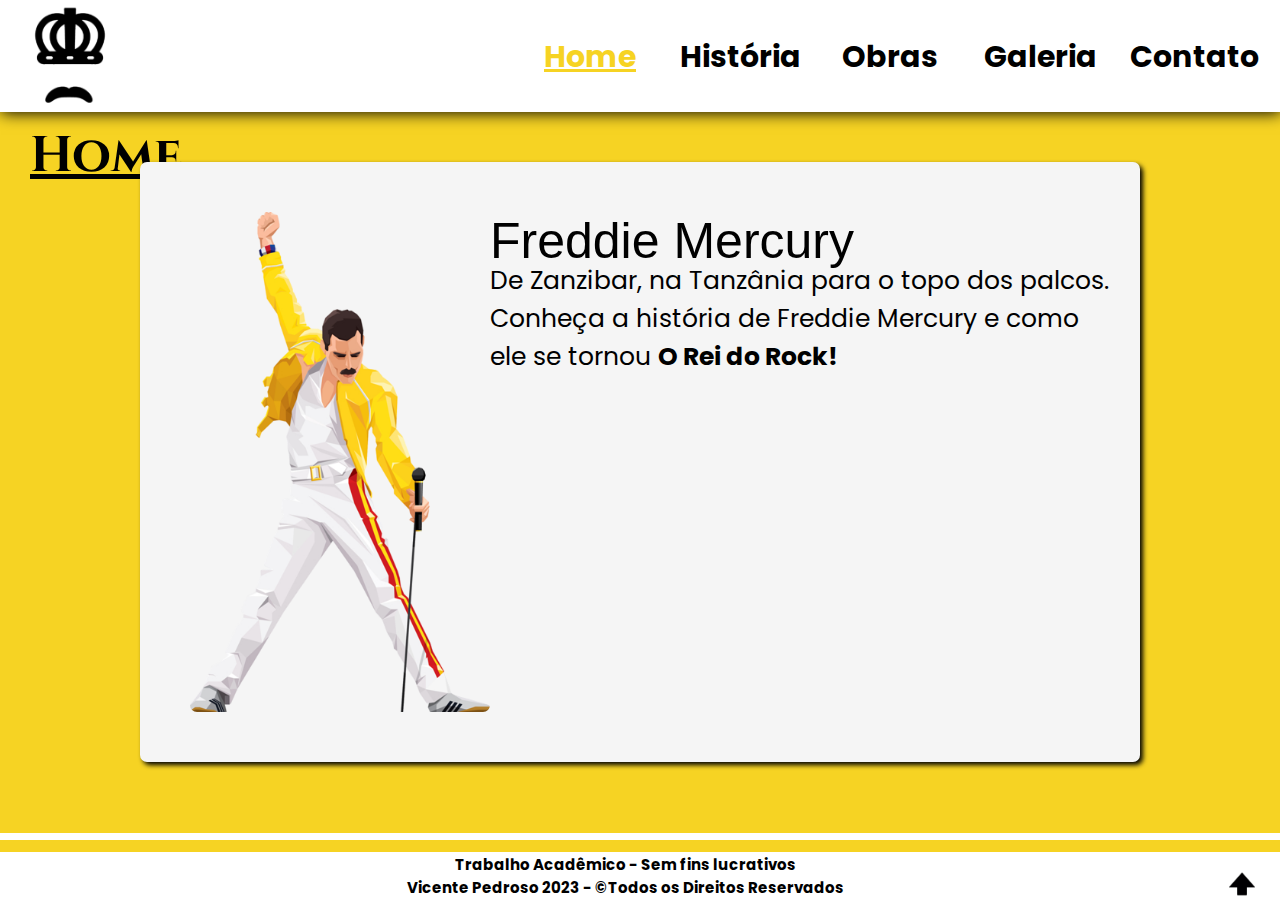
<file: index.html>
<!DOCTYPE html>
<html>
<head>
    <title>HOME - Freddie Mercury</title>
    <meta charset="UTF-8">
    <meta http-equiv="X-UA-Compatible" content="IE=edge">
    <link rel="shortcut icon" type="image/jpg" href="pics/icone.png"> 
    <link rel="stylesheet" href="style.css">
</head>

<body>
    <div class="pagina1">
        <nav>
            <ul>
                <li><a href="index.html"><div class="headermarktext">Home</div></a></li>
                <li><a href="historia.html">História</a>
                <ul>
                    <li><a href="historia.html"><h6>Início</h6></a></li>
                    <li><a href="https://vimathss.github.io/Vicente-Pedroso---Freddie-Mercury/historia.html#pag2"><h6>Sucesso</h6></a></li>
                    <li><a href="https://vimathss.github.io/Vicente-Pedroso---Freddie-Mercury/historia.html#pag3"><h6>Morte</h6></a></li>
                </ul>
                </li>
                <li><a href="obras.html">Obras</a></li>
                <li><a href="galeria.html">Galeria</a></li>
                <li><a href="contato.html">Contato</a></li>
            </ul>
        </nav>
         <a href="index.html"><img src="pics/icone2.png" width-="110px" height="110px" class="logo"></a>
        <div class="titulo">Home</div>

        <div class="homebox">
        <div class="titulohomebox">Freddie Mercury</div>
        <div class="textohomebox">De Zanzibar, na Tanzânia para o topo dos palcos.</br>Conheça a história de Freddie Mercury e como ele se tornou <b>O Rei do Rock!</b></div>
        <img src="pics/freddyart.png" class="fotohome">
        </div>

        <hr color="white">
        <div class="direito">Trabalho Acadêmico - Sem fins lucrativos</br> Vicente Pedroso 2023 - &copyTodos os Direitos Reservados<a href="#"><img src="pics/seta.png" width="2%" class="seta"></a></div>
    </div>    
</body>
</html>
</file>
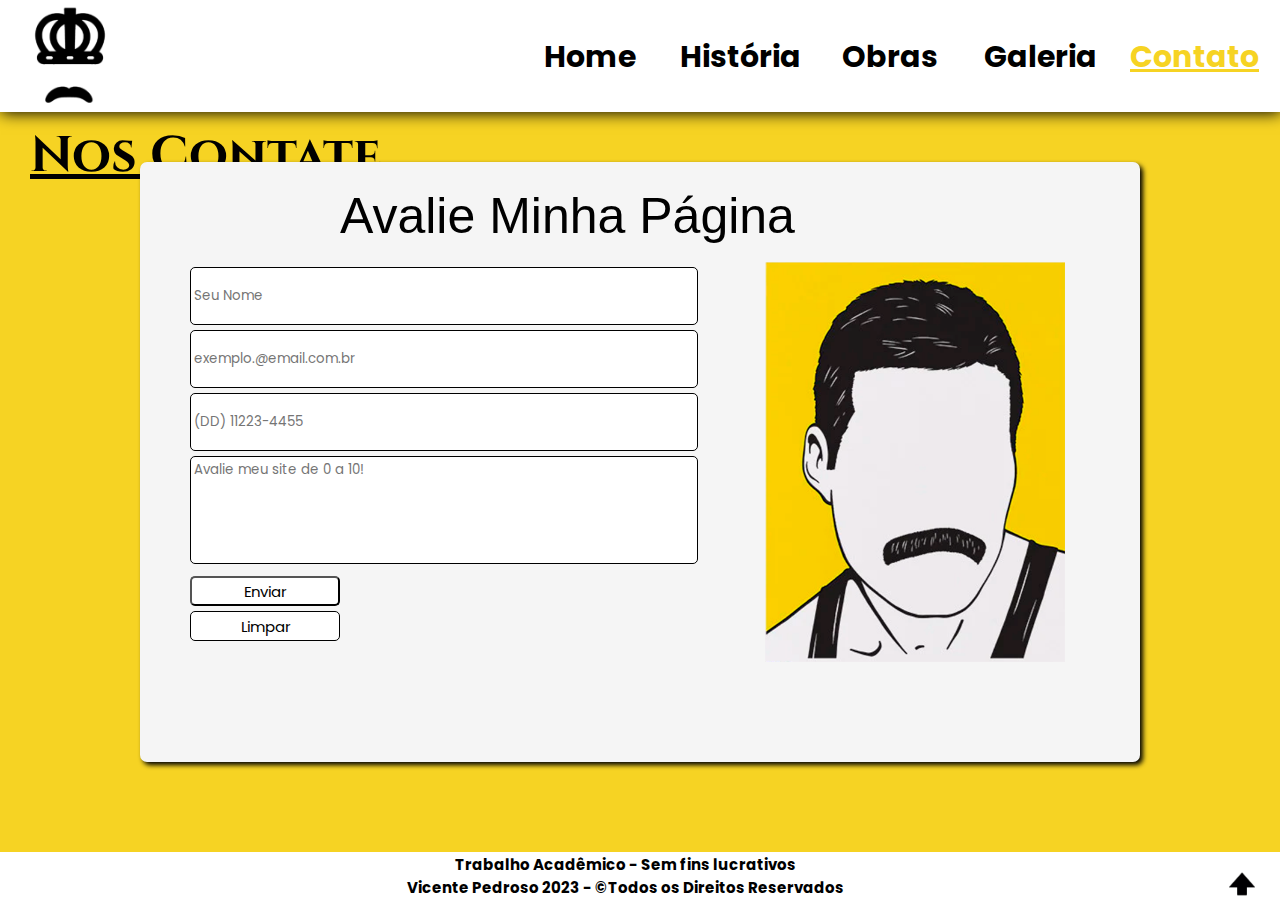
<file: contato.html>
<!DOCTYPE html>
<html>
<head>
    <title>CONTATO- Freddie Mercury</title>
    <meta charset="UTF-8">
    <meta http-equiv="X-UA-Compatible" content="IE=edge">
    <link rel="shortcut icon" type="image/jpg" href="pics/icone.png"> 
    <link rel="stylesheet" href="style.css">
    <script language="javascript" type="text/javascript"> 
    function aviso (){
        alert('Dados Enviados, entraremos em contato em breve!')
    }

     function validar () {
      var nome = form1.nome.value;
     var email = form1.email.value;
     var comentario = form1.comentario.value;
    
       if (nome == ""){
      alert ('Preencha o campo com o seu nome');
      form1.nome.focus ();
        return false;
        }

        if (email == ""){
        alert ('Preencha o campo com o seu email');
        form1.email.focus ();
        return false;
        }
    
        if (comentario == ""){
        alert ('Preencha o campo com o seu comentario');
        form1.comentario.focus ();
        return false;
        }

        // Coloquei vários espaços para alinhar a mensagem de envio! // 
        else {
        alert ('Dados enviados com sucesso.                                                                Entraremos em contato em breve!')
        }
        }
    </script>

</head>

<body>
    <div class="pagina1">
        <nav>
            <ul>
                <li><a href="index.html">Home</a></li>
                <li><a href="historia.html">História</a>
                <ul>
                    <li><a href="historia.html"><h6>Início</h6></a></li>
                    <li><a href="https://vimathss.github.io/Vicente-Pedroso---Freddie-Mercury/historia.html#pag2"><h6>Sucesso</h6></a></li>
                    <li><a href="https://vimathss.github.io/Vicente-Pedroso---Freddie-Mercury/historia.html#pag3"><h6>Morte</h6></a></li>
                </ul>
                </li>
                <li><a href="obras.html">Obras</a></li>
                <li><a href="galeria.html">Galeria</a></li>
                <li><a href="contato.html"><div class="headermarktext">Contato</div></a></li>
            </ul>
        </nav>
        <a href="index.html"><img src="pics/icone2.png" width-="110px" height="110px" class="logo"></a>

    <div class="titulo">Nos Contate</div>
    <div class="boxcontato">
        <div class="tituloboxgaleria">Avalie Minha Página</div>
        <img src="pics/artfreddie.png" class="fotocontato">

        <form name="form1" method="post">
                    <div class="input">
                    <input name="nome" type="text" placeholder="Seu Nome"></br>
                    <input name="email" type="text" placeholder="exemplo.@email.com.br">
                    <input name="telefone" type="text" placeholder="(DD) 11223-4455">
                     <textarea name="comentario" placeholder="Avalie meu site de 0 a 10!" type="text"></textarea></br>
                      <button type="submit" onclick="return validar()">Enviar</button>
                    <div class="limpar">
                        <input type="reset" name="limpa" value="Limpar">
                    </div>
            
                    </div>
                </div>
                </div>
        </form>
    
    </div>
    <div class="direito">Trabalho Acadêmico - Sem fins lucrativos</br> Vicente Pedroso 2023 - &copyTodos os Direitos Reservados<a href="#"><img src="pics/seta.png" width="2%" class="seta"></a></div>  
</body>
</html>
</file>
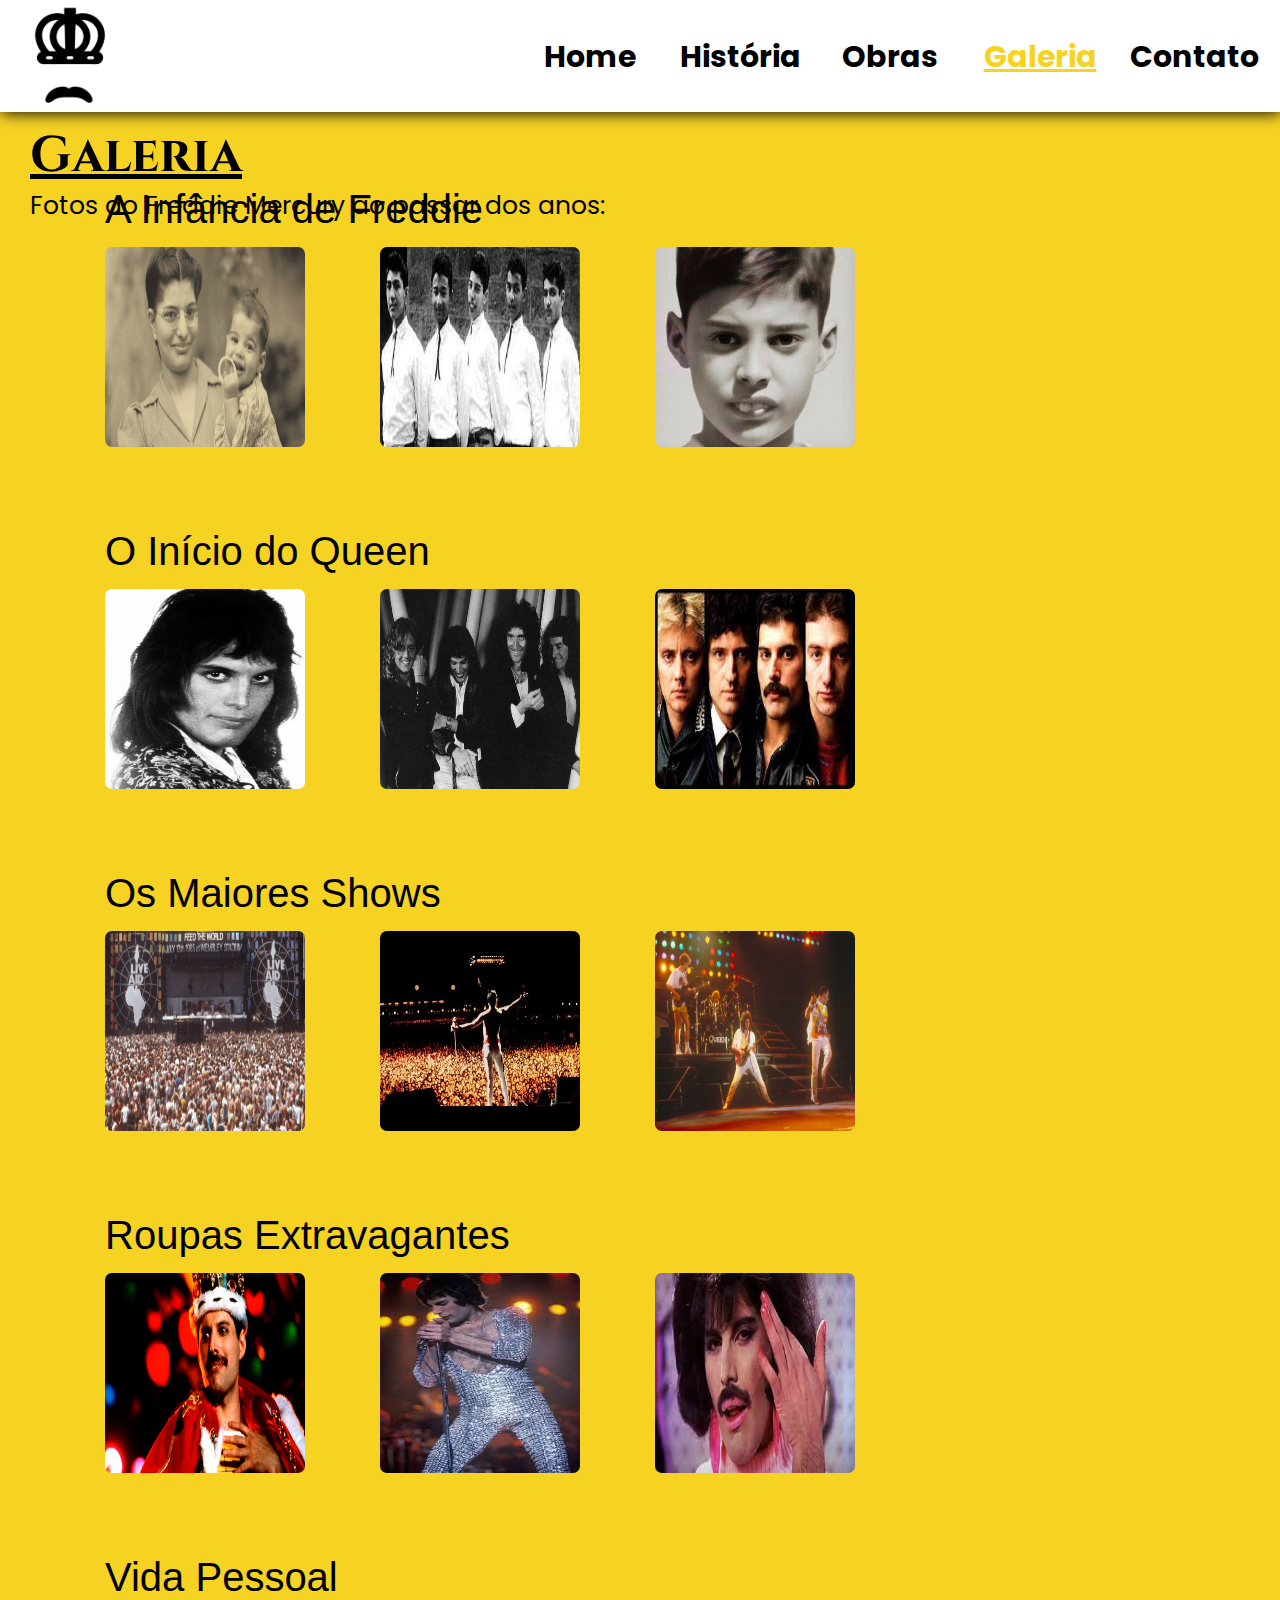
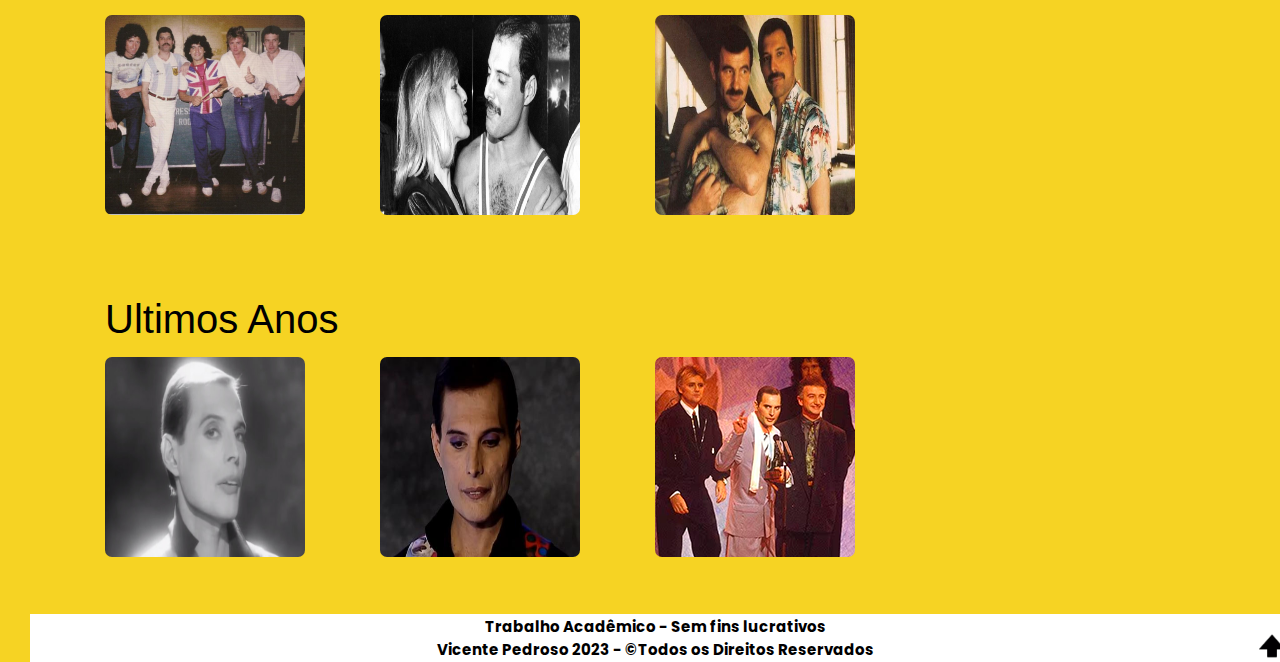
<file: galeria.html>
<!DOCTYPE html>
<html>
<head>
    <title>GALERIA - Freddie Mercury</title>
    <meta charset="UTF-8">
    <meta http-equiv="X-UA-Compatible" content="IE=edge">
    <link rel="shortcut icon" type="image/jpg" href="pics/icone.png"> 
    <link rel="stylesheet" href="style.css">
</head>
<body>

        <nav>
            <ul>
                <li><a href="index.html">Home</a></li>
                <li><a href="historia.html">História</a>
                <ul>
                     <li><a href="historia.html"><h6>Início</h6></a></li>
                    <li><a href="https://vimathss.github.io/Vicente-Pedroso---Freddie-Mercury/historia.html#pag2"><h6>Sucesso</h6></a></li>
                    <li><a href="https://vimathss.github.io/Vicente-Pedroso---Freddie-Mercury/historia.html#pag3"><h6>Morte</h6></a></li>
                </ul>
                </li>
                <li><a href="obras.html">Obras</a></li>
                <li><a href="galeria.html"><div class="headermarktext">Galeria</div></a></li>
                <li><a href="contato.html">Contato</a></li>
            </ul>
        </nav>
        <a href="index.html"><img src="pics/icone2.png" width-="110px" height="110px" class="logo"></a>

    <div class="titulo">Galeria</div>
    <div class="textoobras">Fotos do Freddie Mercury ao passar dos anos:</div>

    <div class="Galeria">
        <div class="momento">
    <div class="subtitulogaleria">A Infância de Freddie</div>
    <div class="galeriaimagens">
        <img src="galeria/freddybebe.jpg" class="imggaleria">
        <img src="galeria/freddy escola.jfif"class="imggaleria">
        <img src="galeria/freddyadolecente.png"class="imggaleria">
    </div>
    </div>

        <div class="momento">
    <div class="subtitulogaleria">O Início do Queen</div>
    <div class="galeriaimagens">
        <img src="galeria/freddiecabeludo.jpg" class="imggaleria">
        <img src="galeria/smileband.jpg"class="imggaleria">
        <img src="galeria/bandaqueen.jfif"class="imggaleria">
    </div>
    </div>

    <div class="momento">
    <div class="subtitulogaleria">Os Maiores Shows</div>
    <div class="galeriaimagens">
        <img src="galeria/liveaidshow.jpg" class="imggaleria">
        <img src="galeria/rockinrioshow.jpg"class="imggaleria">
        <img src="galeria/queenshow.jpg"class="imggaleria">
    </div>
    </div>


    <div class="momento">
    <div class="subtitulogaleria">Roupas Extravagantes</div>
    <div class="galeriaimagens">
        <img src="galeria/freddieking.png" class="imggaleria">
        <img src="galeria/freddieroupa1.jfif"class="imggaleria">
        <img src="galeria/freddiebreakfree.jfif"class="imggaleria">
    </div>
    </div>

    <div class="momento">
        <div class="subtitulogaleria">Vida Pessoal</div>
        <div class="galeriaimagens">
            <img src="galeria/freedieeamigos.jpg" class="imggaleria">
            <img src="galeria/freddievidapessoal1.jpg"class="imggaleria">
            <img src="galeria/freddievidapessoal2.png"class="imggaleria">
        </div>
        </div>

    <div class="momento">
        <div class="subtitulogaleria">Ultimos Anos</div>
        <div class="galeriaimagens">
             <img src="galeria/freddieultimosanos.jpg" class="imggaleria">
             <img src="galeria/freddieultimosanos2.jpg"class="imggaleria">
            <img src="galeria/freddieultimosanos3.png"class="imggaleria">
        </div>
        </div>

    <div class="direitogaleria">Trabalho Acadêmico - Sem fins lucrativos</br> Vicente Pedroso 2023 - &copyTodos os Direitos Reservados<a href="#"><img src="pics/seta.png" width="2%" class="seta"></a></div>
 
</body>
</html>
</file>
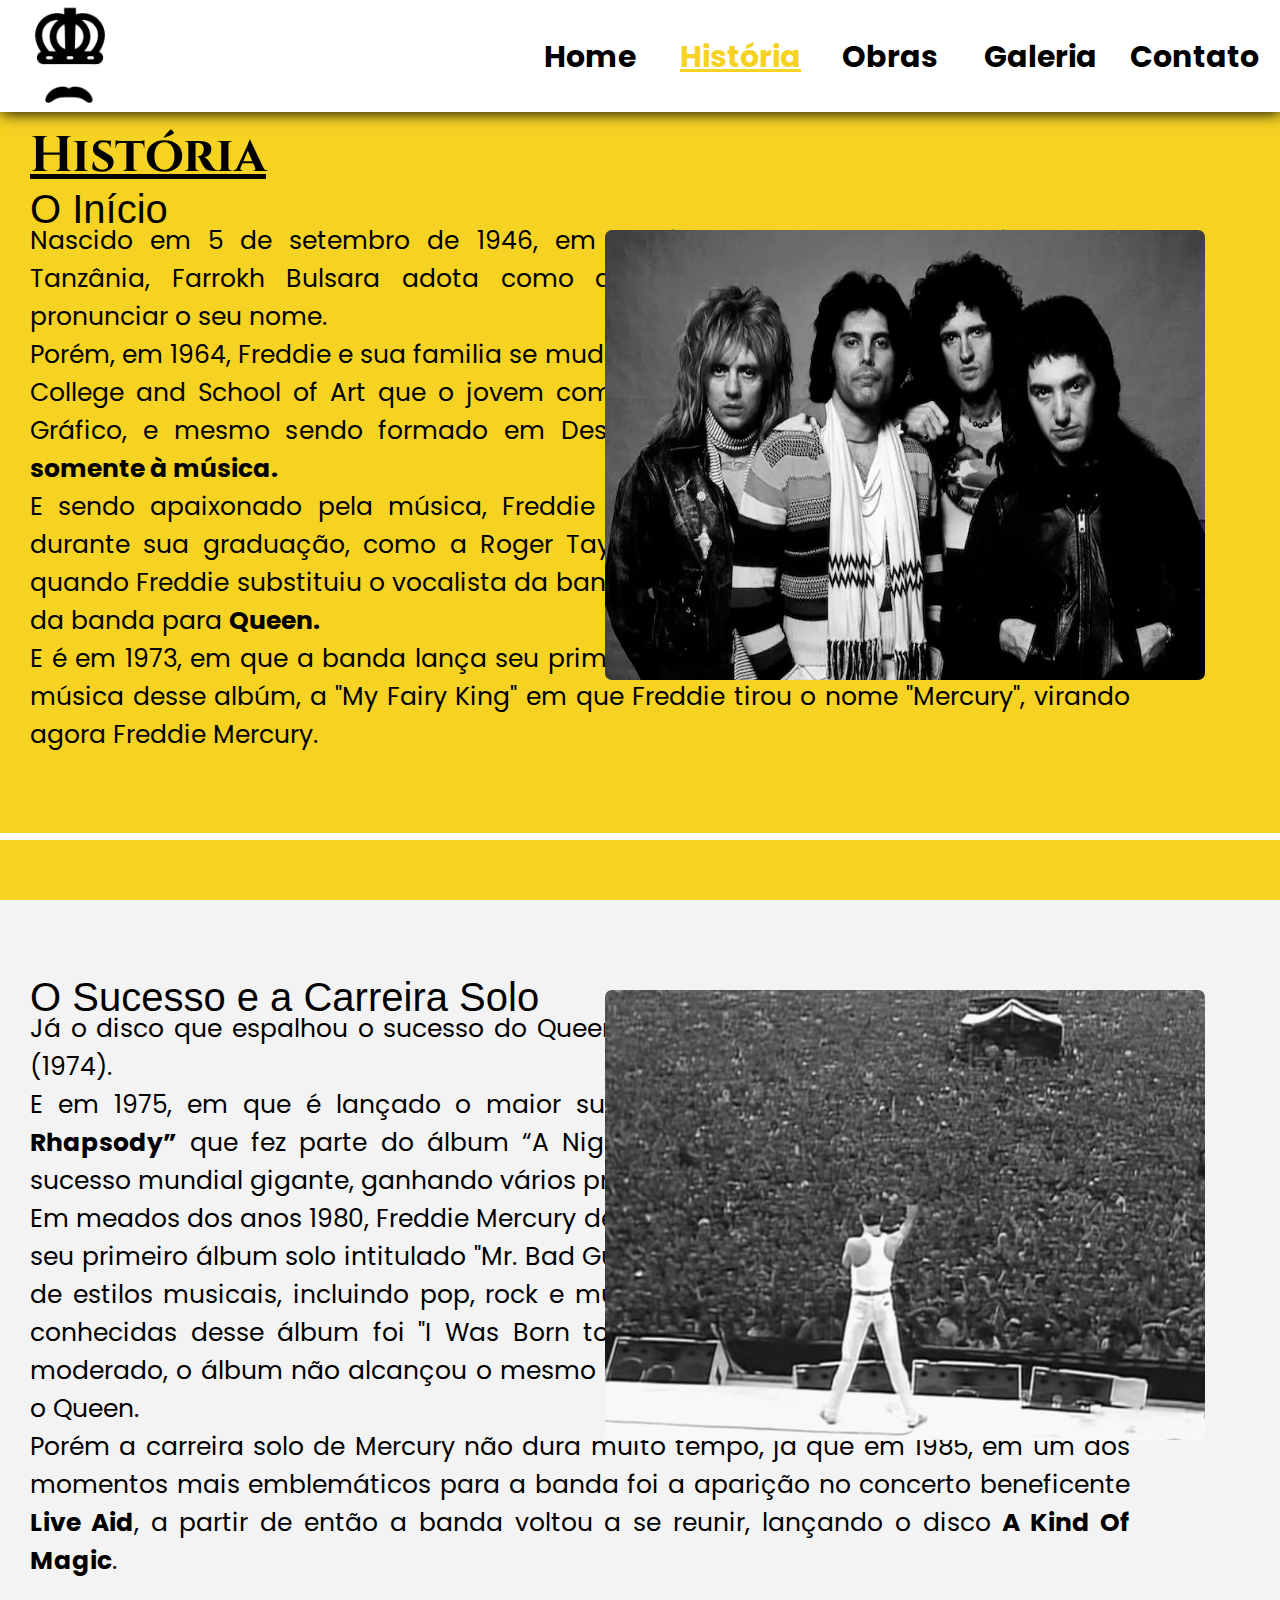
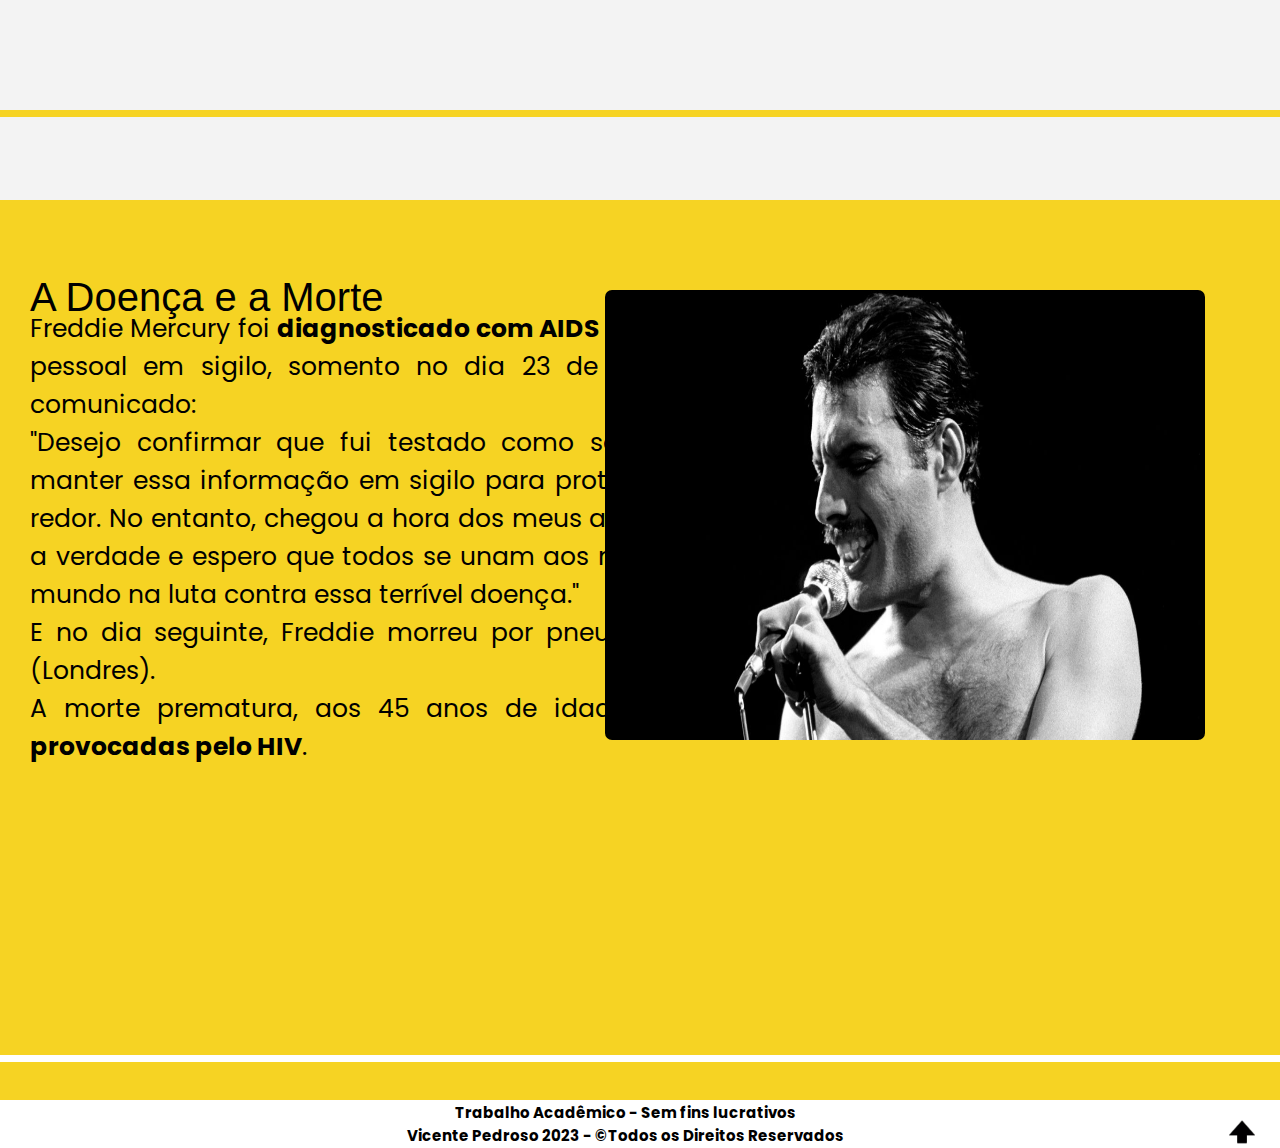
<file: historia.html>
<!DOCTYPE html>
<html>
<head>
    <title>HISTÓRIA - Freddie Mercury</title>
    <meta charset="UTF-8">
    <link rel="shortcut icon" type="image/jpg" href="pics/icone.png"> 
    <link rel="stylesheet" href="style.css">
</head>
<body>
<div class="pagina1" id="pag1">
    <nav>
        <ul>
            <li><a href="index.html">Home</a></li>
            <li><a href="historia.html"><div class="headermarktext">História</div></a>
            <ul>
                <li><a href="#pag1"><h6>Início</h6></a></li>
                <li><a href="#pag2"><h6>Sucesso</h6></a></li>
                <li><a href="#pag3"><h6>Morte</h6></a></li>
            </ul>
            </li>
            <li><a href="obras.html">Obras</a></li>
            <li><a href="galeria.html">Galeria</a></li>
            <li><a href="contato.html">Contato</a></li>
        </ul>
    </nav> 
    <a href="index.html"><img src="pics/icone2.png" width-="110px" height="110px" class="logo"></a>

    <div class="titulo">História</div>
    <div class="subtitulo">O Início</div>
    <div class="textohistoria">Nascido em 5 de setembro de 1946, em Zanzibar, atualmente conhecido como Tanzânia, Farrokh Bulsara adota como apelido <b>"Freddie"</b>, 
    pela dificuldade de pronunciar o seu nome.</br>Porém, em 1964, Freddie e sua familia se mudam para Londres e foi na Ealing Technical College and School of Art que o jovem começou
     a cursar a graduação em Design Gráfico, e mesmo sendo formado em Desing, <b>Freddie dedicou a sua vida toda somente à música.</b><br>  E sendo apaixonado pela música, Freddie 
     cantou em diversas bandas pequenas durante sua graduação, como a Roger Taylor (1949) e Brain May (1947). Porém, é quando Freddie substituiu o vocalista da banda smile, em que 
     ele cria e muda o nome da banda para <b>Queen.</b> </br>E é em 1973, em que a banda lança seu primeiro albúm, chamado Queen. E é de uma música desse albúm, a "My Fairy King" em que Freddie
    tirou o nome "Mercury", virando agora Freddie Mercury.</div>
    <img src="pics/smile 2.png" class="fotohistoria">
    <hr color="white">
    </div>    



<div class="pagina2" id="pag2">
    <div class="subtitulo">O Sucesso e a Carreira Solo</div>
    <div class="textohistoria">Já o disco que espalhou o sucesso do Queen mundialmente foi o Sheer Heart Attack (1974). </br>E em 1975, em que é lançado o maior sucesso do Queen, a 
    música <b>“Bohemian Rhapsody”</b> que fez parte do álbum “A Night at the Opera“, essa música teve um sucesso mundial gigante, ganhando vários premios e batendo vários 
    recordes.
    </br>
    Em meados dos anos 1980, Freddie Mercury decidiu investir na carreira solo lançando o seu primeiro álbum solo intitulado "Mr. Bad Guy". O álbum apresentava uma variedade de estilos
     musicais, incluindo pop, rock e música eletrônica. Uma das músicas mais conhecidas desse álbum foi "I Was Born to Love You", embora tenha tido sucesso moderado, o álbum não 
     alcançou o mesmo nível de popularidade dos trabalhos com o Queen.</br> Porém a carreira solo de Mercury não dura muito tempo, já que em 1985, em um dos momentos mais emblemáticos para a banda 
    foi a aparição no concerto beneficente <b>Live Aid</b>, a partir de então a banda voltou a se reunir, lançando o disco <b>A Kind Of Magic</b>.</div>
    <img src="pics/liveaid.png" class="fotohistoria2">
    <div class="hr2"></div>
</div>

<div class="pagina3" id="pag3">
    <div class="subtitulo">A Doença e a Morte</div>
    <div class="textohistoria">Freddie Mercury foi <b>diagnosticado com 
    AIDS</b> em 1987. E como Freddie mantia sua vida pessoal em sigilo, somento no dia 23 de novembro de 1991 o cantor divulga o comunicado:</br>

    "Desejo confirmar que fui testado como soropositivo e tenho AIDS. Achei correto manter essa informação em sigilo para proteger a privacidade das pessoas ao meu redor.
     No entanto, chegou a hora dos meus amigos e fãs ao redor do mundo saberem a verdade e espero que todos se unam aos meus médicos e a todos os que estão no mundo na luta contra 
     essa terrível doença."
    </br>
    E no dia seguinte, Freddie morreu por pneumonia em sua mansão em Kensington (Londres).
    </br>
    A morte prematura, aos 45 anos de idade, foi <b>consequência de complicações provocadas pelo HIV</b>.</div>
    <img src="pics/freddiehiv.jpg" class="fotohistoria3">
    <div class="hr3"></div>
    
</div>
    <div class="direitohistoria">Trabalho Acadêmico - Sem fins lucrativos</br> Vicente Pedroso 2023 - &copyTodos os Direitos Reservados<a href="#"><img src="pics/seta.png" width="2%" class="seta"></a></div>

</body>
</html>
</file>
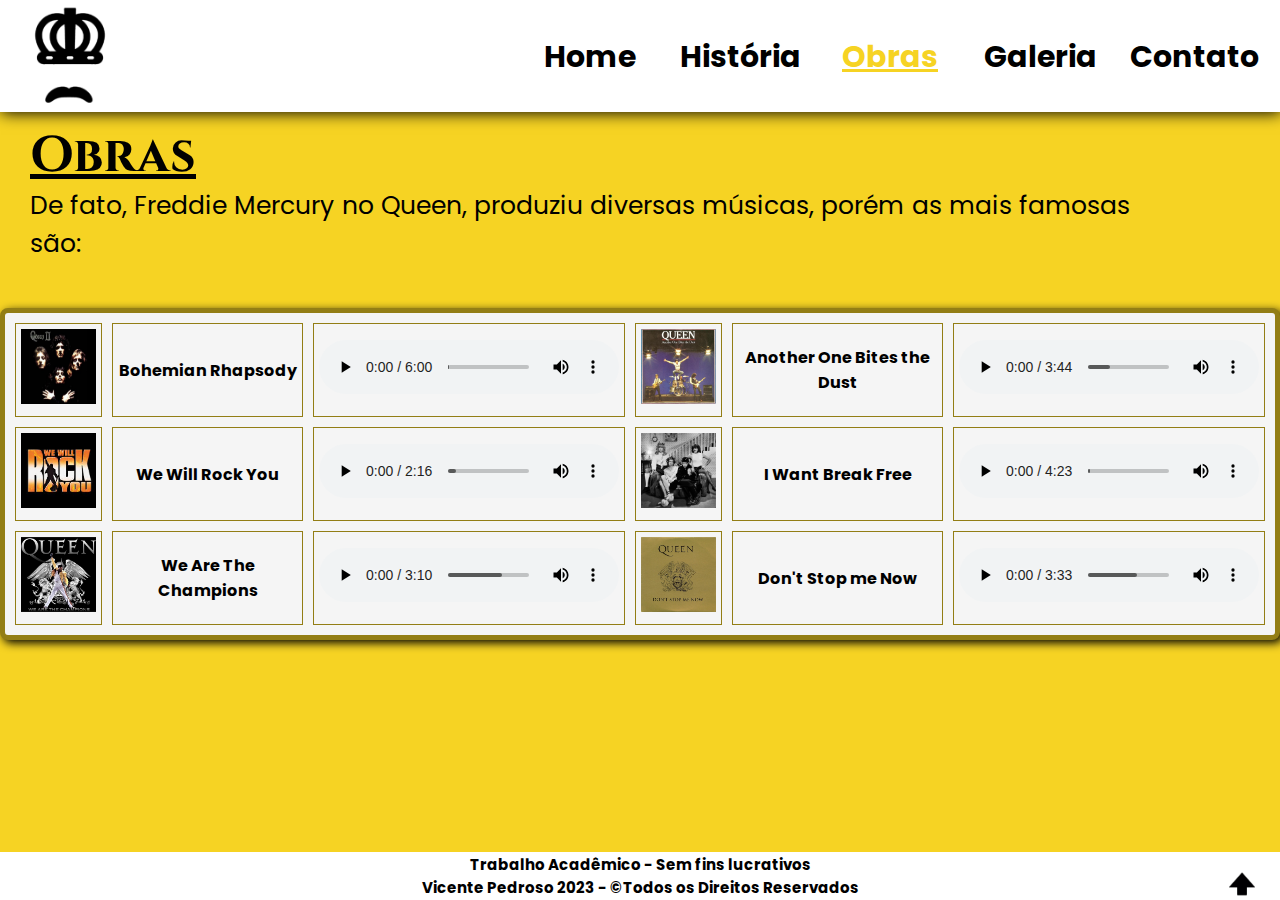
<file: obras.html>
<!DOCTYPE html>
<html>
<head>
    <title>OBRAS - Freddie Mercury</title>
    <meta charset="UTF-8">
    <meta http-equiv="X-UA-Compatible" content="IE=edge">
    <link rel="shortcut icon" type="image/jpg" href="pics/icone.png"> 
    <link rel="stylesheet" href="style.css">
</head>
<body>
    <div class="pagina1">
        <nav>
            <ul>
                <li><a href="index.html">Home</a></li>
                <li><a href="historia.html">História</a>
                <ul>
                   <li><a href="historia.html"><h6>Início</h6></a></li>
                    <li><a href="https://vimathss.github.io/Vicente-Pedroso---Freddie-Mercury/historia.html#pag2"><h6>Sucesso</h6></a></li>
                    <li><a href="https://vimathss.github.io/Vicente-Pedroso---Freddie-Mercury/historia.html#pag3"><h6>Morte</h6></a></li>
                </ul>
                </li>
                <li><a href="obras.html"><div class="headermarktext">Obras</div></a></li>
                <li><a href="galeria.html">Galeria</a></li>
                <li><a href="contato.html">Contato</a></li>
            </ul>
        </nav>
        <a href="index.html"><img src="pics/icone2.png" width-="110px" height="110px" class="logo"></a>

    <div class="titulo">Obras</div>
    <div class="textoobras">De fato, Freddie Mercury no Queen, produziu diversas músicas, porém as mais famosas são: 
    </div>
    <center>
    <table  bgcolor="#F5F5F5"  margin="25px" padding="25px"cellspacing= "10px" cellpadding ="10px" border= "5px" bordercolor="#937e15" class="obrastabela">

        <tr>
        <td><img src="pics/bohemian rhapsody.jpg" width="75px" height="75px"></td>
        <td ><b>Bohemian Rhapsody</td></b>
        <td><b> <audio controls="controls">
            <source src="musicas/bohemian.mp3" type="audio/mp3"/>
             </audio> </td></b>
        
        <td><img src="pics/anotherone.jpg" width="75px" height="75px"></td>
        <td><b>Another One Bites the Dust</td></b>
        <td><b> <audio controls="controls">
            <source src="musicas/anotherone.mp3" type="audio/mp3"/>
             </audio> </td></b></tr>
        <tr>
        <td><img src="pics/rockyou.jfif" width="75px" height="75px"></td>
         <td><b>We Will Rock You</td></b>
        <td><b> <audio controls="controls">
            <source src="musicas/rockyou.mp3" type="audio/mp3"/>
             </audio> </td></b>
    
    
            <td><img src="pics/breakfree.jpg" width="75px" height="75px"></td>
            <td ><b>I Want Break Free</td></b>
            <td><b> <audio controls="controls">
                <source src="musicas/breakfree.mp3" type="audio/mp3"/>
                 </audio> </td></b></tr>
            <tr>
            <td><img src="pics/champions.jpg" width="75px" height="75px"></td>
            <td><b>We Are The Champions</td></b>
            <td><b> <audio controls="controls">
                <source src="musicas/champions.mp3" type="audio/mp3"/>
                 </audio> </td></b>
          
            <td><img src="pics/dontstop.jpg" width="75px" height="75px"></td>
             <td><b>Don't Stop me Now</td></b>
            <td><b> <audio controls="controls">
                <source src="musicas/dontstop.mp3" type="audio/mp3"/>
                 </audio> </td></b>
            </tr>
        </div>		
        </table>
    </center>

    <div class="direito">Trabalho Acadêmico - Sem fins lucrativos</br> Vicente Pedroso 2023 - &copyTodos os Direitos Reservados<href="#"><img src="pics/seta.png" width="2%" class="seta"></a></div>
</div>    
</body>
</html>
</file>
<file: style.css>
@import url('https://fonts.cdnfonts.com/css/threat');
@import url('https://fonts.googleapis.com/css2?family=Poppins:wght@300&display=swap');
@font-face {
    font-family: 'FontQueen';
    src: url('Cinzel-Bold.ttf') format('truetype');
    
    }

*{
    padding: 0px;
    margin: 0px;
    user-select: none;
    scroll-behavior: smooth;
    font-family: 'Poppins', sans-serif;
}

::-webkit-scrollbar{/* scrollbar personalizada */
    width: 10px;
  }
::-webkit-scrollbar-thumb{
    background-color:#c4a81c;    ;
    width: 7px;
    border-radius: 6px;
  }

body{
    overflow-x:hidden;
    background: #f6d323 ;
}

nav{
    background: white;
    width: 100%;
    height: 7rem;
    box-shadow: 1px 1px 15px black;
    display: flex;
    justify-content: end;
}

nav ul{
    display: flex;
    margin-top: 2rem;
}

li{
    list-style-type: none;
}

nav ul li{
    margin-top: 15px;
    width: 150px;
    height: 20px;
    display: inline-block;
    text-align: center;
    line-height: 20px;
    position: relative;

}

nav ul{
    padding: 0px;
    font-size: 15px;
    z-index: 3;
    
}

h6{
    list-style-type:armenian;
    text-align: center;
    color: black;
}

nav ul ul{
    display: none;
    margin-top: -3px;
    background-color: white;
    border-radius: 3px;
    justify-content: center;
}

nav ul li:hover > ul {
    display: block;
    
}

a{
    font-weight: bold;
    font-size: 30px;
    color: black;
    text-decoration: none;
    margin-right: 30px;

}

.headermarktext{
    color:#f6d323;
    text-decoration: underline;
    margin-right: 30px;
}

.titulo{
    margin-top: 10px;
    margin-left: 30px;
    font-size: 50px;
    font-family: 'FontQueen', sans-serif;
    text-decoration: underline;
    position: absolute;
}

.subtitulo{
    font-size: 40px;
    margin-top: 75px;
    margin-left: 30px;
    padding-bottom: 30px;
    font-family: 'Threat', sans-serif;
    position: absolute;
}

.direito{
    bottom: 0;
    width: 100%;
    height: 3rem;
    background: white;
    position: absolute;
    text-align: center;
    font-weight: bold;
    display: flex;
    justify-content: center;
    align-items: center;
    font-size: 15px;
}

.seta{
    position: absolute;
    right: 5px;
    bottom: 3px;
    margin-right: 20px;
    transition: 1s;
}

.seta:hover{
    transform: scale(1,1.3);
}

hr{
    height: 5px;
    margin-top: 75vh;
}

.logo{
    top: 5px;
    left: 15px;
    position: absolute;
}

.obrastabela{
    margin-top: 150px;
    align-content: center;
    border-radius: 8px;
    box-shadow: 3px 3px 10px black;
    text-align: center;
    align-items: center;

}

table tr td{
    padding: 5px;
}


.pagina1{
    width: 100%;
    height: 100vh;
    background: #f6d323 ;
}

.pagina2{
    width: 100%;
    height: 100vh;
    background:rgb(243, 243, 243);
}

.pagina3{
    width: 100%;
    height: 100vh;
    background: #f6d323;
}




/* PÁGINA HOME começo*/


.homebox{
    width: 1000px;
    height: 600px;
    left: 50%;
    margin-top: 50px;
    border-radius: 7px;
    position: absolute;
    background: whitesmoke;
    box-shadow: 3px 3px 5px black;
    transform: translate(-50%);
}

.fotohome{
    width: 300px;
    height: 500px;
    margin-top: 50px;
    margin-left: 50px;
    margin-bottom: 30px;
    border-radius: 7px;
    position: absolute;
}

.titulohomebox{
    font-size: 50px;
    margin-top: 50px;
    margin-left: 350px;
    font-family: 'Threat', sans-serif;
    position: absolute;
}

.textohomebox{
    font-size: 25px;
    margin-top: 100px;
    margin-left: 350px;
    margin-right: 25px;
    position: absolute;   
}

/* PÁGINA HOME fim*/



/* PÁGINA HISTORIA começo*/

.textohistoria{
    max-width: 1100px;
    font-size: 25px;
    margin-top: 110px;
    margin-left: 30px;
    margin-right: 25px;
    text-align: justify;
    position: absolute; 
}

.fotohistoria{
    top:230px;
    right: 75px;
    position: absolute;
    width: 600px;
    height: 450px;
    border-radius: 7px;
    transition: 1s;
}


.fotohistoria:hover{
    box-shadow: 3px 3px 5px black;
    transform: scale(1.2);
}

.fotohistoria2{
    top:110vh;
    right: 75px;
    position: absolute;
    width: 600px;
    height: 450px;
    border-radius: 7px;
    transition: 1s;
    filter: saturate(0);
}

.fotohistoria2:hover{
    box-shadow: 3px 3px 5px black;
    transform: scale(1.2);
}

.fotohistoria3{
    top:210vh;
    right: 75px;
    position: absolute;
    width: 600px;
    height: 450px;
    border-radius: 7px;
    transition: 1s;
}

.fotohistoria3:hover{
    box-shadow: 3px 3px 5px black;
    transform: scale(1.2);
    
}


.direitohistoria{
    bottom: -300;
    width: 100%;
    height: 3rem;
    background: white;
    position: absolute;
    text-align: center;
    font-weight: bold;
    display: flex;
    justify-content: center;
    align-items: center;
    font-size: 15px;
}

.hr2{
    background: #f6d323;
    height: 7px;
    width: 100%;
    justify-content: center;
    align-items: center;
    margin-top: 90vh;
    position: absolute;
    z-index: 1;
}

.hr3{
    background: white;
    height: 7px;
    width: 100%;
    justify-content: center;
    align-items: center;
    margin-top: 95vh;
    position: absolute;
    z-index: 1;
}

/* PÁGINA HISTORIA fim*/




/* PÁGINA OBRAS começo*/
.textoobras{
    max-width: 1100px;
    font-size: 25px;
    margin-top: 75px;
    margin-left: 30px;
    margin-right: 25px;
    text-align: justify;
    position: absolute; 
}
/* PÁGINA OBRAS fim*/



/* PÁGINA GALERIA começo*/


.Galeria, .momento{
    display: inline-block;
    box-sizing: border-box;
    margin-right: 50px;
}
.galeriaimagens{
    display: inline-block;
    align-items: center;
    display: flex;
    align-content:center;
    
}

.imggaleria{
    margin-top: 15px;
    width: 200px;
    height: 200px;
    margin-left: 75px;
    border-radius: 7px;
    transition: 1s;

}

.imggaleria:hover{
    box-shadow: 3px 3px 5px black;
    transform: scale(1.5);
}

.subtitulogaleria{
    font-size: 40px;
    margin-top: 75px;
    margin-left: 75px;
    font-family: 'Threat', sans-serif;
}

.direitogaleria{
    bottom: 300;
    margin-top: 50px;
    width: 100%;
    height: 3rem;
    background: white;
    position: absolute;
    text-align: center;
    font-weight: bold;
    display: flex;
    justify-content: center;
    align-items: center;
    font-size: 15px;
}

/* PÁGINA GALERIA fim*/

/* PÁGINA CONTATO começo*/

.boxcontato{
    width: 1000px;
    height: 600px;
    left: 50%;
    margin-top: 50px;
    border-radius: 7px;
    position: absolute;
    background: whitesmoke;
    box-shadow: 3px 3px 5px black;
    transform: translate(-50%);
}

.tituloboxgaleria{
    font-size: 50px;
    margin-top: 25px;
    margin-left: 200px;
    font-family: 'Threat', sans-serif;
    position: absolute;
}

.textoboxgaleria{
    font-size: 25px;
    margin-top: 100px;
    margin-left: 350px;
    margin-right: 25px;
    position: absolute;   
}


form{
    margin-top: 100px;
    margin-left: 50px;
}

textarea {resize: none;}   /*TEXT AREA INICIO */
p{
    text-align: justify;
    border-radius: 50%;
    text-indent: 35px;
}

textarea{
    width: 500px;
    height:100px;
    background: white ;
}
input{
    height: 50px;
    width: 500px
}
button{
    margin-top: 5px;
    font-size: 15px;
    border-radius: 5px;
    background: white ;
    height: 30px;
    width: 150px;
    transition: 0.5s;
}
button:hover{
    background: greenyellow;
}

.limpar input{
    margin-top: 5px;
    font-size: 15px;
    border-radius: 5px;
    background: white ;
    height: 30px;
    width: 150px;
    transition: 0.5s;
    
}

.limpar input:hover{
    background: red;
}

input, select, textarea{ /*BOTOES E OPÇÕES*/
    border-color: #000000;
    border: 1px solid #000;
    border-radius: 5px;
    cursor: pointer;
    transition: 0.5s;
    padding: 3px;
    margin-top: 5px;
    position: relative;
    display: inline-block;
    }

input:hover, select:hover, textarea:hover{ /* animação BOTOES E OPÇÕES*/
transform: scale(1.05);
}

.fotocontato{
    width: 300px;
    height: 400px;
    margin-top: 100px;
    margin-left: 625px;
    margin-bottom: 30px;
    position: absolute;

}
/* PÁGINA CONTATO fim*/
</file>
